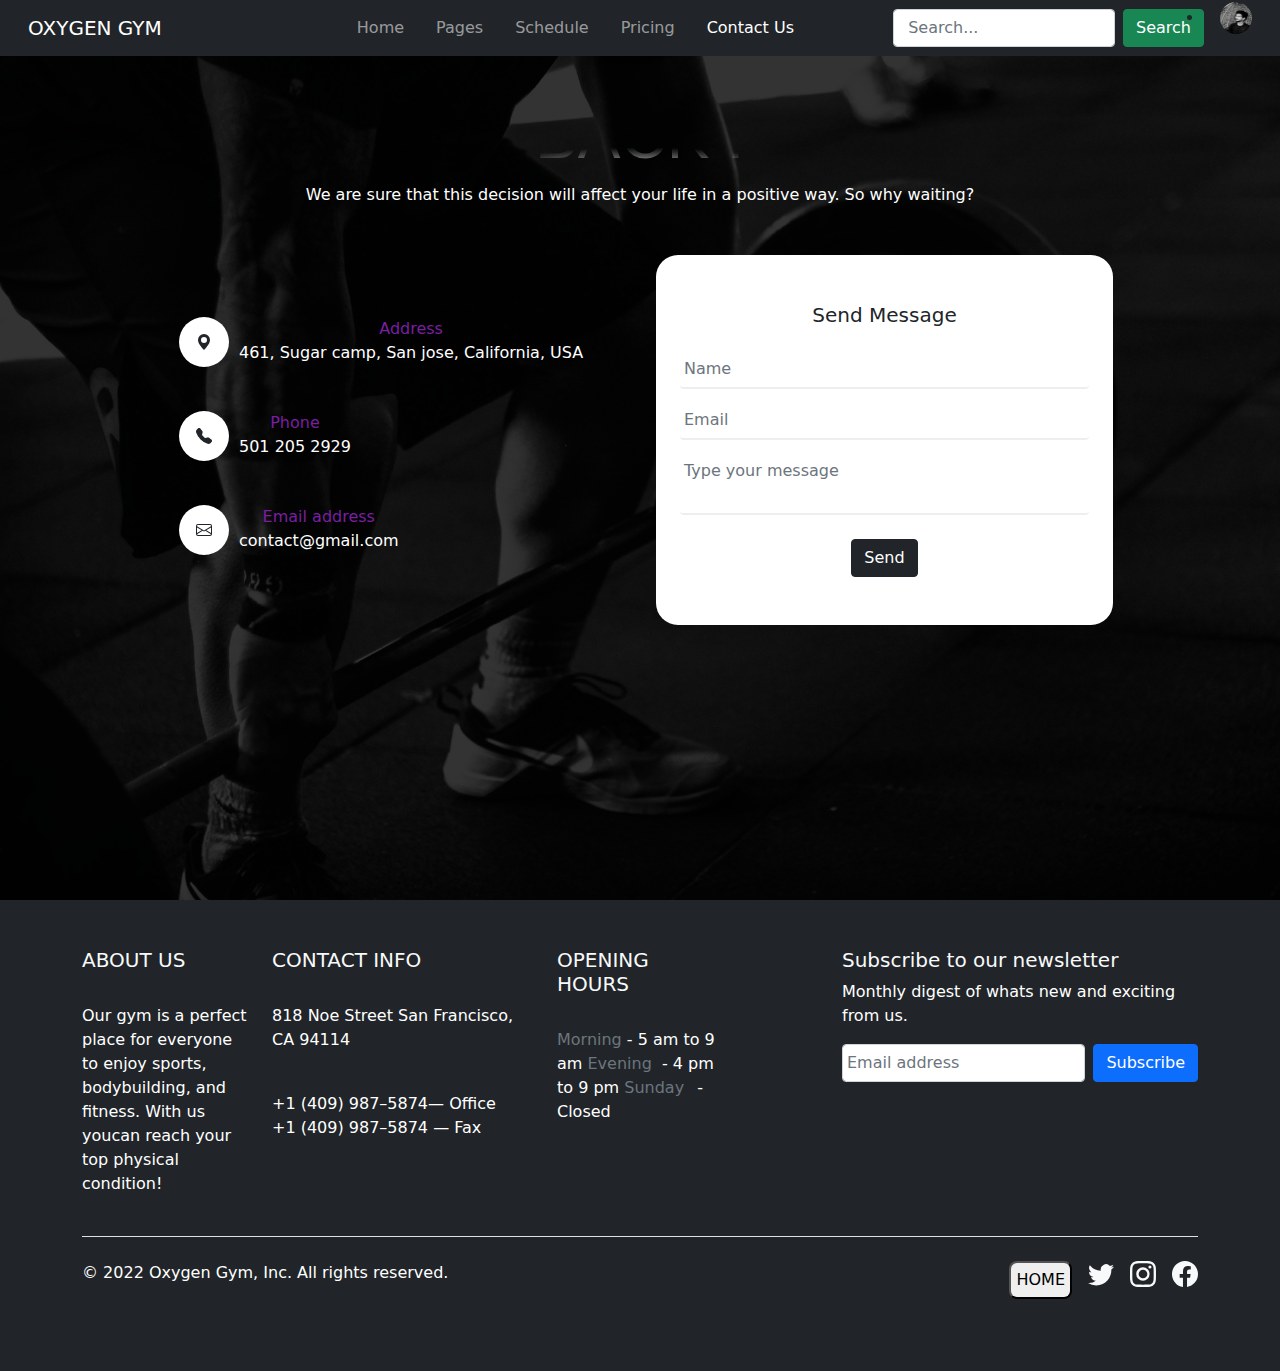
<file: ContactUs/contactUs.html>
<!doctype html>
<html lang="en">
  <head>
    <!-- Required meta tags -->
    <meta charset="utf-8">
    <meta name="viewport" content="width=device-width, initial-scale=1">

    <!-- Bootstrap CSS -->
    <link href="../bootstrap-5.1.3-dist/css/bootstrap.min.css" rel="stylesheet" integrity="sha384-1BmE4kWBq78iYhFldvKuhfTAU6auU8tT94WrHftjDbrCEXSU1oBoqyl2QvZ6jIW3" crossorigin="anonymous">

    <link href="Contact.css" rel="stylesheet">

    <title>Oxygen Gym</title>
  </head>
  <body>
    
    
    <!-- Optional JavaScript; choose one of the two! -->

    <!-- Option 1: Bootstrap Bundle with Popper -->
    <script src="../bootstrap-5.1.3-dist/js/bootstrap.bundle.min.js" integrity="sha384-ka7Sk0Gln4gmtz2MlQnikT1wXgYsOg+OMhuP+IlRH9sENBO0LRn5q+8nbTov4+1p" crossorigin="anonymous"></script>

    <!-- Option 2: Separate Popper and Bootstrap JS -->
    <!--
    <script src="https://cdn.jsdelivr.net/npm/@popperjs/core@2.10.2/dist/umd/popper.min.js" integrity="sha384-7+zCNj/IqJ95wo16oMtfsKbZ9ccEh31eOz1HGyDuCQ6wgnyJNSYdrPa03rtR1zdB" crossorigin="anonymous"></script>
    <script src="https://cdn.jsdelivr.net/npm/bootstrap@5.1.3/dist/js/bootstrap.min.js" integrity="sha384-QJHtvGhmr9XOIpI6YVutG+2QOK9T+ZnN4kzFN1RtK3zEFEIsxhlmWl5/YESvpZ13" crossorigin="anonymous"></script>
    -->

    <!-- *************************************************************************************************************** -->

    <!-- Navigation bar -->
    <nav class="navbar navbar-expand-md position-absolute navbar-dark fixed-top bg-dark">
      <div class="container-fluid">
        <a class="navbar-brand ms-3" href="../index.html">OXYGEN GYM</a>
        
            <!-- My profile Icon for mobile-->
            <li class="nav-item dropdown nav-user"> <a class="nav-link nav-user-img" href="#" id="navbarImgMobile" data-bs-toggle="dropdown" aria-haspopup="true" aria-expanded="false">
              <img src="../images/manish.jpg" alt="" class="user-avatar-md rounded-circle" id="navImg"></a>
    
              <div class="dropdown-menu dropdown-menu-start nav-user-dropdown bg-dark" id="navDropdownMobile" aria-labelledby="navbarImgMobile">
                  <div class="nav-user-info  text-white">
                      <h5 class="mb-0 text-white nav-user-name border-bottom pb-4 ps-3 pt-4 bg-success">Manish Jangir</h5>
                  </div>
                  <ul class="dropdown-menu dropdown-menu-dark dropdown-menu-macos mx-0 border-0 shadow" aria-labelledby="navDropdownMobile">
                    <li><a class="dropdown-item" href="https://github.com/supersver">
                      <svg xmlns="http://www.w3.org/2000/svg" width="16" height="16" fill="currentColor" class="bi bi-github" viewBox="0 0 16 16">
                        <path d="M8 0C3.58 0 0 3.58 0 8c0 3.54 2.29 6.53 5.47 7.59.4.07.55-.17.55-.38 0-.19-.01-.82-.01-1.49-2.01.37-2.53-.49-2.69-.94-.09-.23-.48-.94-.82-1.13-.28-.15-.68-.52-.01-.53.63-.01 1.08.58 1.23.82.72 1.21 1.87.87 2.33.66.07-.52.28-.87.51-1.07-1.78-.2-3.64-.89-3.64-3.95 0-.87.31-1.59.82-2.15-.08-.2-.36-1.02.08-2.12 0 0 .67-.21 2.2.82.64-.18 1.32-.27 2-.27.68 0 1.36.09 2 .27 1.53-1.04 2.2-.82 2.2-.82.44 1.1.16 1.92.08 2.12.51.56.82 1.27.82 2.15 0 3.07-1.87 3.75-3.65 3.95.29.25.54.73.54 1.48 0 1.07-.01 1.93-.01 2.2 0 .21.15.46.55.38A8.012 8.012 0 0 0 16 8c0-4.42-3.58-8-8-8z"/>
                      </svg> Github</a></li>
                      <ul class="dropdown-menu dropdown-menu-dark dropdown-menu-macos mx-0 border-0 shadow" aria-labelledby="navDropdownMobile">
                        <li><a class="dropdown-item" href="#">
                          <svg xmlns="http://www.w3.org/2000/svg" width="16" height="16" fill="currentColor" class="bi bi-instagram" viewBox="0 0 16 16">
                            <path d="M8 0C5.829 0 5.556.01 4.703.048 3.85.088 3.269.222 2.76.42a3.917 3.917 0 0 0-1.417.923A3.927 3.927 0 0 0 .42 2.76C.222 3.268.087 3.85.048 4.7.01 5.555 0 5.827 0 8.001c0 2.172.01 2.444.048 3.297.04.852.174 1.433.372 1.942.205.526.478.972.923 1.417.444.445.89.719 1.416.923.51.198 1.09.333 1.942.372C5.555 15.99 5.827 16 8 16s2.444-.01 3.298-.048c.851-.04 1.434-.174 1.943-.372a3.916 3.916 0 0 0 1.416-.923c.445-.445.718-.891.923-1.417.197-.509.332-1.09.372-1.942C15.99 10.445 16 10.173 16 8s-.01-2.445-.048-3.299c-.04-.851-.175-1.433-.372-1.941a3.926 3.926 0 0 0-.923-1.417A3.911 3.911 0 0 0 13.24.42c-.51-.198-1.092-.333-1.943-.372C10.443.01 10.172 0 7.998 0h.003zm-.717 1.442h.718c2.136 0 2.389.007 3.232.046.78.035 1.204.166 1.486.275.373.145.64.319.92.599.28.28.453.546.598.92.11.281.24.705.275 1.485.039.843.047 1.096.047 3.231s-.008 2.389-.047 3.232c-.035.78-.166 1.203-.275 1.485a2.47 2.47 0 0 1-.599.919c-.28.28-.546.453-.92.598-.28.11-.704.24-1.485.276-.843.038-1.096.047-3.232.047s-2.39-.009-3.233-.047c-.78-.036-1.203-.166-1.485-.276a2.478 2.478 0 0 1-.92-.598 2.48 2.48 0 0 1-.6-.92c-.109-.281-.24-.705-.275-1.485-.038-.843-.046-1.096-.046-3.233 0-2.136.008-2.388.046-3.231.036-.78.166-1.204.276-1.486.145-.373.319-.64.599-.92.28-.28.546-.453.92-.598.282-.11.705-.24 1.485-.276.738-.034 1.024-.044 2.515-.045v.002zm4.988 1.328a.96.96 0 1 0 0 1.92.96.96 0 0 0 0-1.92zm-4.27 1.122a4.109 4.109 0 1 0 0 8.217 4.109 4.109 0 0 0 0-8.217zm0 1.441a2.667 2.667 0 1 1 0 5.334 2.667 2.667 0 0 1 0-5.334z"/>
                          </svg> Instagram</a></li>
                    <li><hr class="dropdown-divider"></li>
                    <li><a class="dropdown-item" href="#">About</a></li>
                  </ul>
              </div>
          </li>

        <button class="navbar-toggler" type="button" data-bs-toggle="collapse" data-bs-target="#navbarSupportedContent" aria-controls="navbarSupportedContent" aria-expanded="false" aria-label="Toggle navigation">
          <span class="navbar-toggler-icon"></span>
        </button>
        <div class="collapse navbar-collapse" id="navbarSupportedContent">
          <ul class="navbar-nav ms-auto me-auto ">
            <li class="nav-item" id="navbarHome" >
              <a class="nav-link"  href="../index.html">Home</a>
            </li>
            <li class="nav-item dropdown">
              <a class="nav-link ms-3" href="#" id="navbarDropdown" data-bs-toggle="dropdown" aria-haspopup="true" aria-expanded="false">
                Pages</a>
              <ul class="dropdown-menu dropdown-menu-dark dropdown-menu-macos mx-0 border-0 shadow" aria-labelledby="navbarDropdown">
                <li><a class="dropdown-item" href="#">Classes</a></li>
                <li><a class="dropdown-item" href="#">Shop</a></li>
                <li><hr class="dropdown-divider"></li>
                <li><a class="dropdown-item" href="#">About</a></li>
              </ul>
            </li>
            <li class="nav-item ">
              <a class="nav-link ms-3 " id="navbarActive" href="../Schedule/schedule.html"> Schedule</a>
            </li>
            <li class="nav-item">
              <a class="nav-link ms-3" id="navbarActive" href="../Price/pricing.html" tabindex="-1">Pricing</a>
            </li>
            <li class="nav-item">
              <a class="nav-link ms-3 active" id="navbarActive" href="contactUs.html" tabindex="-1">Contact Us</a>
            </li>
          </ul>
          <form class="d-flex">
            <input class="form-control me-2 pe-3" type="search" placeholder="  Search..." aria-label="Search">
            <button class="btn btn-success" type="submit">Search</button>
          </form>
          
             <!-- My profile Icon -->
             <li class="nav-item dropdown nav-user"> <a class="nav-link nav-user-img" href="#" id="navbarImg" data-toggle="dropdown" aria-haspopup="true" aria-expanded="false">
              <img src="/images/manish.jpg" alt="" class="user-avatar-md rounded-circle" id="navImg"></a>
    
              <div class="dropdown-menu dropdown-menu-start nav-user-dropdown bg-dark" id="navImgDropdown" aria-labelledby="navbarImg">
                  <div class="nav-user-info  text-white">
                      <h5 class="mb-0 text-white nav-user-name border-bottom pb-4 ps-3 pt-4 bg-success">Manish Jangir</h5>
                  </div>
                  <ul class="dropdown-menu dropdown-menu-dark dropdown-menu-macos mx-0 border-0 shadow" aria-labelledby="navbarDropdown">
                    <li><a class="dropdown-item" href="https://github.com/supersver">
                      <svg xmlns="http://www.w3.org/2000/svg" width="16" height="16" fill="currentColor" class="bi bi-github" viewBox="0 0 16 16">
                        <path d="M8 0C3.58 0 0 3.58 0 8c0 3.54 2.29 6.53 5.47 7.59.4.07.55-.17.55-.38 0-.19-.01-.82-.01-1.49-2.01.37-2.53-.49-2.69-.94-.09-.23-.48-.94-.82-1.13-.28-.15-.68-.52-.01-.53.63-.01 1.08.58 1.23.82.72 1.21 1.87.87 2.33.66.07-.52.28-.87.51-1.07-1.78-.2-3.64-.89-3.64-3.95 0-.87.31-1.59.82-2.15-.08-.2-.36-1.02.08-2.12 0 0 .67-.21 2.2.82.64-.18 1.32-.27 2-.27.68 0 1.36.09 2 .27 1.53-1.04 2.2-.82 2.2-.82.44 1.1.16 1.92.08 2.12.51.56.82 1.27.82 2.15 0 3.07-1.87 3.75-3.65 3.95.29.25.54.73.54 1.48 0 1.07-.01 1.93-.01 2.2 0 .21.15.46.55.38A8.012 8.012 0 0 0 16 8c0-4.42-3.58-8-8-8z"/>
                      </svg> Github</a></li>
                      <ul class="dropdown-menu dropdown-menu-dark dropdown-menu-macos mx-0 border-0 shadow" aria-labelledby="navbarDropdown">
                        <li><a class="dropdown-item" href="#">
                          <svg xmlns="http://www.w3.org/2000/svg" width="16" height="16" fill="currentColor" class="bi bi-instagram" viewBox="0 0 16 16">
                            <path d="M8 0C5.829 0 5.556.01 4.703.048 3.85.088 3.269.222 2.76.42a3.917 3.917 0 0 0-1.417.923A3.927 3.927 0 0 0 .42 2.76C.222 3.268.087 3.85.048 4.7.01 5.555 0 5.827 0 8.001c0 2.172.01 2.444.048 3.297.04.852.174 1.433.372 1.942.205.526.478.972.923 1.417.444.445.89.719 1.416.923.51.198 1.09.333 1.942.372C5.555 15.99 5.827 16 8 16s2.444-.01 3.298-.048c.851-.04 1.434-.174 1.943-.372a3.916 3.916 0 0 0 1.416-.923c.445-.445.718-.891.923-1.417.197-.509.332-1.09.372-1.942C15.99 10.445 16 10.173 16 8s-.01-2.445-.048-3.299c-.04-.851-.175-1.433-.372-1.941a3.926 3.926 0 0 0-.923-1.417A3.911 3.911 0 0 0 13.24.42c-.51-.198-1.092-.333-1.943-.372C10.443.01 10.172 0 7.998 0h.003zm-.717 1.442h.718c2.136 0 2.389.007 3.232.046.78.035 1.204.166 1.486.275.373.145.64.319.92.599.28.28.453.546.598.92.11.281.24.705.275 1.485.039.843.047 1.096.047 3.231s-.008 2.389-.047 3.232c-.035.78-.166 1.203-.275 1.485a2.47 2.47 0 0 1-.599.919c-.28.28-.546.453-.92.598-.28.11-.704.24-1.485.276-.843.038-1.096.047-3.232.047s-2.39-.009-3.233-.047c-.78-.036-1.203-.166-1.485-.276a2.478 2.478 0 0 1-.92-.598 2.48 2.48 0 0 1-.6-.92c-.109-.281-.24-.705-.275-1.485-.038-.843-.046-1.096-.046-3.233 0-2.136.008-2.388.046-3.231.036-.78.166-1.204.276-1.486.145-.373.319-.64.599-.92.28-.28.546-.453.92-.598.282-.11.705-.24 1.485-.276.738-.034 1.024-.044 2.515-.045v.002zm4.988 1.328a.96.96 0 1 0 0 1.92.96.96 0 0 0 0-1.92zm-4.27 1.122a4.109 4.109 0 1 0 0 8.217 4.109 4.109 0 0 0 0-8.217zm0 1.441a2.667 2.667 0 1 1 0 5.334 2.667 2.667 0 0 1 0-5.334z"/>
                          </svg> Instagram</a></li>
                    <li><hr class="dropdown-divider"></li>
                    <li><a class="dropdown-item" href="#">About</a></li>
                  </ul>
              </div>
          </li>
        </div>
      </div>
    </nav><!-- END navigation bar -->

    <!-- ================================================================================================= -->

<!-- feedback form -->
<div class="wrapper">
    <div class="overlay">
        <div class="row d-flex justify-content-center align-items-center">
            <div class="col-md-9 mt-5">
                <div class="contact-us text-center">
      
                  <h1 id="feedback">FEEDBACK FORM</h1>
                  
                    <p class="mb-5">We are sure that this decision will affect your life in a positive way. So why waiting?</p>
                    
                    <div class="row">
                        <div class="col-md-6">
                            <div class="mt-5 text-center px-3">
                                <div class="d-flex flex-row align-items-center"> <span class="icons"><svg xmlns="http://www.w3.org/2000/svg" width="16" height="16" fill="currentColor" class="bi bi-geo-alt-fill" viewBox="0 0 16 16">
                                  <path d="M8 16s6-5.686 6-10A6 6 0 0 0 2 6c0 4.314 6 10 6 10zm0-7a3 3 0 1 1 0-6 3 3 0 0 1 0 6z"/>
                                </svg></span>
                                    <div class="address text-left"> <span>Address</span>
                                        <p>461, Sugar camp, San jose, California, USA</p>
                                    </div>
                                </div>
                                <div class="d-flex flex-row align-items-center mt-3"> <span class="icons"><svg xmlns="http://www.w3.org/2000/svg" width="16" height="16" fill="currentColor" class="bi bi-telephone-fill" viewBox="0 0 16 16">
                                  <path fill-rule="evenodd" d="M1.885.511a1.745 1.745 0 0 1 2.61.163L6.29 2.98c.329.423.445.974.315 1.494l-.547 2.19a.678.678 0 0 0 .178.643l2.457 2.457a.678.678 0 0 0 .644.178l2.189-.547a1.745 1.745 0 0 1 1.494.315l2.306 1.794c.829.645.905 1.87.163 2.611l-1.034 1.034c-.74.74-1.846 1.065-2.877.702a18.634 18.634 0 0 1-7.01-4.42 18.634 18.634 0 0 1-4.42-7.009c-.362-1.03-.037-2.137.703-2.877L1.885.511z"/>
                                </svg></span>
                                    <div class="address text-left" id="Phone"> <span>Phone</span>
                                        <p>501 205 2929</p>
                                    </div>
                                </div>
                                <div class="d-flex flex-row align-items-center mt-3"> <span class="icons"><svg xmlns="http://www.w3.org/2000/svg" width="16" height="16" fill="currentColor" class="bi bi-envelope" viewBox="0 0 16 16">
                                  <path d="M0 4a2 2 0 0 1 2-2h12a2 2 0 0 1 2 2v8a2 2 0 0 1-2 2H2a2 2 0 0 1-2-2V4Zm2-1a1 1 0 0 0-1 1v.217l7 4.2 7-4.2V4a1 1 0 0 0-1-1H2Zm13 2.383-4.708 2.825L15 11.105V5.383Zm-.034 6.876-5.64-3.471L8 9.583l-1.326-.795-5.64 3.47A1 1 0 0 0 2 13h12a1 1 0 0 0 .966-.741ZM1 11.105l4.708-2.897L1 5.383v5.722Z"/>
                                </svg></span>
                                    <div class="address text-left" id="Email"> <span>Email address</span>
                                        <p>contact@gmail.com</p>
                                    </div>
                                </div>
                            </div>
                        </div>
                        <div class="col-md-6">
                            <div class="text-center px-1">
                                <div class="forms p-4 py-5 bg-white" id="Form-contact">
                                    <h5>Send Message</h5>
                                    <div class="mt-4 inputs"> 
                                      <input type="text" class="form-control" placeholder="Name" > 
                                      <input type="text" class="form-control" placeholder="Email">
                                       <textarea class="form-control" placeholder="Type your message"></textarea>
                                       </div>
                                    <div class="button mt-4 text-left"> <button class="btn btn-dark">Send</button> </div>
                                </div>
                            </div>
                        </div>
                    </div>
                </div>
            </div>
        </div>
    </div>
</div>
<!-- feedback form END -->

<!-- =================================================================== -->

<!-- Footer -->
<div class="bg-dark" id="footerContent">
  <div class="container">
    <footer class="py-5 pb-2">
      <div class="row text-light">
        <div class="col-2" id="footerAbout">
          <h5>ABOUT US</h5> <br>
          <p>Our gym is a perfect place for everyone to enjoy sports, bodybuilding, and fitness. With us youcan reach your top physical condition!</p>
        </div>
  
        <div class="col-3" id="footerContact">
          <h5>CONTACT INFO</h5> <br>
          <p>	
            818 Noe Street San Francisco, CA 94114</p>
            <br>
            <p>	
              <a href="#" id="contactNmbr">+1 (409) 987–5874</a>— Office
              <br>
              <a href="#" id="contactNmbr">+1 (409) 987–5874 </a>— Fax
  
              </p>
        </div>
  
        <div class="col-2" id="footerHours">
          <h5>OPENING HOURS</h5> <br>
          <p>
         <span class="text-secondary">Morning</span> - 5 am to 9 am
         <span class="text-secondary">Evening</span> &nbsp;- 4 pm to 9 pm
         <span class="text-secondary">Sunday</span> &ensp;-  Closed
        </p>
        </div>
  
        <div class="col-4 offset-1" id="footerSubs">
          <form>
            <h5>Subscribe to our newsletter</h5>
            <p>Monthly digest of whats new and exciting from us.</p>
            <div class="d-flex w-100 gap-2">
              <label for="newsletter1" class="visually-hidden">Email address</label>
              <input id="newsletter1" type="text" class="form-control" placeholder="Email address">
              <button class="btn btn-primary" type="button">Subscribe</button>
            </div>
          </form>
        </div>
      </div>
  
      <div class="d-flex justify-content-between py-4 my-4 border-top text-light">
        <p>© 2022 Oxygen Gym, Inc. All rights reserved.</p>
        <ul class="list-unstyled d-flex ">
          <li class="ms-2"><a class="link-light"  href="../index.html"><button id="btnFooter">HOME</button></a></li>
          <li class="ms-3"><a class="link-light" href="#"><svg xmlns="http://www.w3.org/2000/svg" width="26" height="26" fill="currentColor" class="bi bi-twitter" viewBox="0 0 16 16">
            <path d="M5.026 15c6.038 0 9.341-5.003 9.341-9.334 0-.14 0-.282-.006-.422A6.685 6.685 0 0 0 16 3.542a6.658 6.658 0 0 1-1.889.518 3.301 3.301 0 0 0 1.447-1.817 6.533 6.533 0 0 1-2.087.793A3.286 3.286 0 0 0 7.875 6.03a9.325 9.325 0 0 1-6.767-3.429 3.289 3.289 0 0 0 1.018 4.382A3.323 3.323 0 0 1 .64 6.575v.045a3.288 3.288 0 0 0 2.632 3.218 3.203 3.203 0 0 1-.865.115 3.23 3.23 0 0 1-.614-.057 3.283 3.283 0 0 0 3.067 2.277A6.588 6.588 0 0 1 .78 13.58a6.32 6.32 0 0 1-.78-.045A9.344 9.344 0 0 0 5.026 15z"/>
          </svg></a></li>
          <li class="ms-3"><a class="link-light" href="#"><svg xmlns="http://www.w3.org/2000/svg" width="26" height="26" fill="currentColor" class="bi bi-instagram" viewBox="0 0 16 16">
            <path d="M8 0C5.829 0 5.556.01 4.703.048 3.85.088 3.269.222 2.76.42a3.917 3.917 0 0 0-1.417.923A3.927 3.927 0 0 0 .42 2.76C.222 3.268.087 3.85.048 4.7.01 5.555 0 5.827 0 8.001c0 2.172.01 2.444.048 3.297.04.852.174 1.433.372 1.942.205.526.478.972.923 1.417.444.445.89.719 1.416.923.51.198 1.09.333 1.942.372C5.555 15.99 5.827 16 8 16s2.444-.01 3.298-.048c.851-.04 1.434-.174 1.943-.372a3.916 3.916 0 0 0 1.416-.923c.445-.445.718-.891.923-1.417.197-.509.332-1.09.372-1.942C15.99 10.445 16 10.173 16 8s-.01-2.445-.048-3.299c-.04-.851-.175-1.433-.372-1.941a3.926 3.926 0 0 0-.923-1.417A3.911 3.911 0 0 0 13.24.42c-.51-.198-1.092-.333-1.943-.372C10.443.01 10.172 0 7.998 0h.003zm-.717 1.442h.718c2.136 0 2.389.007 3.232.046.78.035 1.204.166 1.486.275.373.145.64.319.92.599.28.28.453.546.598.92.11.281.24.705.275 1.485.039.843.047 1.096.047 3.231s-.008 2.389-.047 3.232c-.035.78-.166 1.203-.275 1.485a2.47 2.47 0 0 1-.599.919c-.28.28-.546.453-.92.598-.28.11-.704.24-1.485.276-.843.038-1.096.047-3.232.047s-2.39-.009-3.233-.047c-.78-.036-1.203-.166-1.485-.276a2.478 2.478 0 0 1-.92-.598 2.48 2.48 0 0 1-.6-.92c-.109-.281-.24-.705-.275-1.485-.038-.843-.046-1.096-.046-3.233 0-2.136.008-2.388.046-3.231.036-.78.166-1.204.276-1.486.145-.373.319-.64.599-.92.28-.28.546-.453.92-.598.282-.11.705-.24 1.485-.276.738-.034 1.024-.044 2.515-.045v.002zm4.988 1.328a.96.96 0 1 0 0 1.92.96.96 0 0 0 0-1.92zm-4.27 1.122a4.109 4.109 0 1 0 0 8.217 4.109 4.109 0 0 0 0-8.217zm0 1.441a2.667 2.667 0 1 1 0 5.334 2.667 2.667 0 0 1 0-5.334z"/>
          </svg></a></li>
          <li class="ms-3"><a class="link-light" href="#"><svg xmlns="http://www.w3.org/2000/svg" width="26" height="26" fill="currentColor" class="bi bi-facebook" viewBox="0 0 16 16">
            <path d="M16 8.049c0-4.446-3.582-8.05-8-8.05C3.58 0-.002 3.603-.002 8.05c0 4.017 2.926 7.347 6.75 7.951v-5.625h-2.03V8.05H6.75V6.275c0-2.017 1.195-3.131 3.022-3.131.876 0 1.791.157 1.791.157v1.98h-1.009c-.993 0-1.303.621-1.303 1.258v1.51h2.218l-.354 2.326H9.25V16c3.824-.604 6.75-3.934 6.75-7.951z"/>
          </svg></a></li>
        </ul>
      </div>
    </footer>
  </div>
  </div>
  <!-- Footer ENDS -->
  

  </body>
</html>
</file>
<file: ContactUs/Contact.css>
body,
html {
  scroll-behavior: smooth;
  margin: 0;
  padding: 0;
  overflow-x: hidden;/* use to fix over-width */ 
}

/* width */
::-webkit-scrollbar {
    width: 12px;
  }
  
  /* Track */
  ::-webkit-scrollbar-track {
    box-shadow: inset 0 0 5px grey;
    border-radius: 10px;
  }
  
  /* Handle */
  ::-webkit-scrollbar-thumb {
    background: rgb(1, 143, 25);
    border-radius: 10px;
  }
  
  /* Handle on hover */
  ::-webkit-scrollbar-thumb:hover {
    background: rgb(4, 100, 4);
  }


/**********************/
   /* Navbar style */
/**********************/
#navbarHome {
  margin-left: 5rem;
}

#navbarActive,
#navbarDropdown {
  border-radius: 15px;
}

/* mouse over link */
#navbarActive:hover,
#navbarDropdown:hover {
  color: whitesmoke;
  background-color: gray;
  border-radius: 15px;
}

/* selected link */
#navbarActive:active {
  color: yellow;
}
#navbarImg {
  margin-top: -20px;
}
#navImgDropdown {
margin-left: -6rem;
}

#navbarImg {
  margin-top: -20px;
}
#navImgDropdown {
margin-left: -6rem;
}
 /* hidden from desktop */
 #navbarImgMobile {
  display: none;
}
.user-avatar-xxl {
  height: 128px;
  width: 128px
}

.user-avatar-xl {
  height: 90px;
  width: 90px
}

.user-avatar-lg {
  height: 48px;
  width: 48px
}

.user-avatar-md {
  height: 32px;
  width: 32px
}

.user-avatar-sm {
  height: 24px;
  width: 24px
}

.user-avatar-xs {
  height: 18px;
  width: 18px
}
/*****************/
 /* Navbar END */
/*****************/


 /* Feedback title */
 #feedback {
  background: 50% 100% / 50% 50% no-repeat
              radial-gradient(ellipse at bottom, #fff, transparent, transparent);
  -webkit-background-clip: text;
  background-clip: text;
  color: transparent;
  font-size: 5vw;
  font-family: "Source Sans Pro", sans-serif;
  animation: reveal 3000ms ease-in-out forwards 200ms,
             glow 2500ms linear infinite 2000ms;
}
  @keyframes reveal {
    80%{
      letter-spacing: 8px;
    }
    100% {
      background-size: 300% 300%;
    }
  }
  @keyframes glow {
    40% {
      text-shadow: 0 0 5px #fff;
    }
  }

/* Feedback form */
.wrapper {
    height: 100vh;
    background: #000;
    background: url("/images/contactUs.jpg");
    background-size: cover;
    width: 100%
    
}
#feedback-bg {
    background-color: #eee;
    padding-right: -25px;
}

.overlay {
    width: 100%;
    height: 100vh;
    background: rgba(0, 0, 0, 0.8)
}

.contact-us {
    margin-top: 50px;
    margin-bottom: 50px
}

.contact-us h1,
p {
    color: #fff
}

.address {
    margin-top: 14px !important;
    margin-left: 10px
}

.address span {
    color: #7B1FA2
}

.icons {
    width: 50px;
    height: 50px;
    border-radius: 50%;
    background-color: #fff;
    display: inline-block;
    display: flex;
    justify-content: center;
    align-items: center
}

.icons i {
    font-size: 20px
}

.forms {
    padding: 20px
}

.inputs input {
    margin-bottom: 13px;
    border: none;
    border-bottom: 2px solid #eee
}

.inputs input:focus {
    margin-bottom: 13px;
    border: none;
    border-bottom: 2px solid #7B1FA2;
    box-shadow: none
}

.inputs textarea {
    margin-bottom: 13px;
    border: none;
    border-bottom: 2px solid #eee;
    width: 100%;
    resize: none
}

.inputs textarea:focus {
    margin-bottom: 13px;
    border: none;
    border-bottom: 2px solid #7B1FA2;
    box-shadow: none;
    resize: none
}

.form-control {
    padding: .375rem .25rem
}

#Form-contact {
    border-radius: 22px;
}

#sendBtnForm {
  text-decoration: none;
  color: #fff;
}

  /* footer */
  #contactNmbr {
    color: #fff;
    text-decoration: none;
  }
  #contactNmbr:hover {
    color: #cb376a;
  }

  @import url(https://fonts.googleapis.com/css?family=Righteous);

*, *:before, *:after {
  margin: 0;
  padding: 0;
  box-sizing: border-box;
  position: relative;
  }


    /* Footer home button */
#btnFooter {
    -webkit-border-radius: 8px;
    -moz-border-radius: 8px;
    border-radius: 8px;
    padding: 5px;
}
#btnFooter:hover {
    background-color: rgb(65, 68, 65);
    color: #eee;
}

@media only screen and (max-width: 768px) {
    /* For mobile phones */

 
    #feedback {
      font-size: 30px;
    }

  /* Footer */
  #footerAbout {
    width: 50%;
  }
  #footerContact {
    width: 50%;
  }
  #footerHours {
    width: 60%;
  } 
  #footerSubs {
    width: 100%;
  }
  .offset-1 {
    margin-left: 0%;
  }
   /* navbar */
   #navbarHome {
    margin-left: 16px;
     border-radius: 15px;
   }
    /* mobile hidden */
  #navbarImg,
  #navImgDropdown {
    display: none;
  }
  /* for mobile */
  #navbarImgMobile {
    display: contents;
    margin: 0;
   padding: 0;
   text-align: right;
  }
  #navDropdownMobile {
    margin-right: 6rem;
  }
}
  
/* ============ desktop view ============ */
@media all and (min-width: 992px) {
	.navbar .nav-item .dropdown-menu{ display: none; }
	.navbar .nav-item:hover .dropdown-menu{ display: block; }
	.navbar .nav-item .dropdown-menu{ margin-top:0; }
}	
/* ============ desktop view .end// ============ */
</file>
